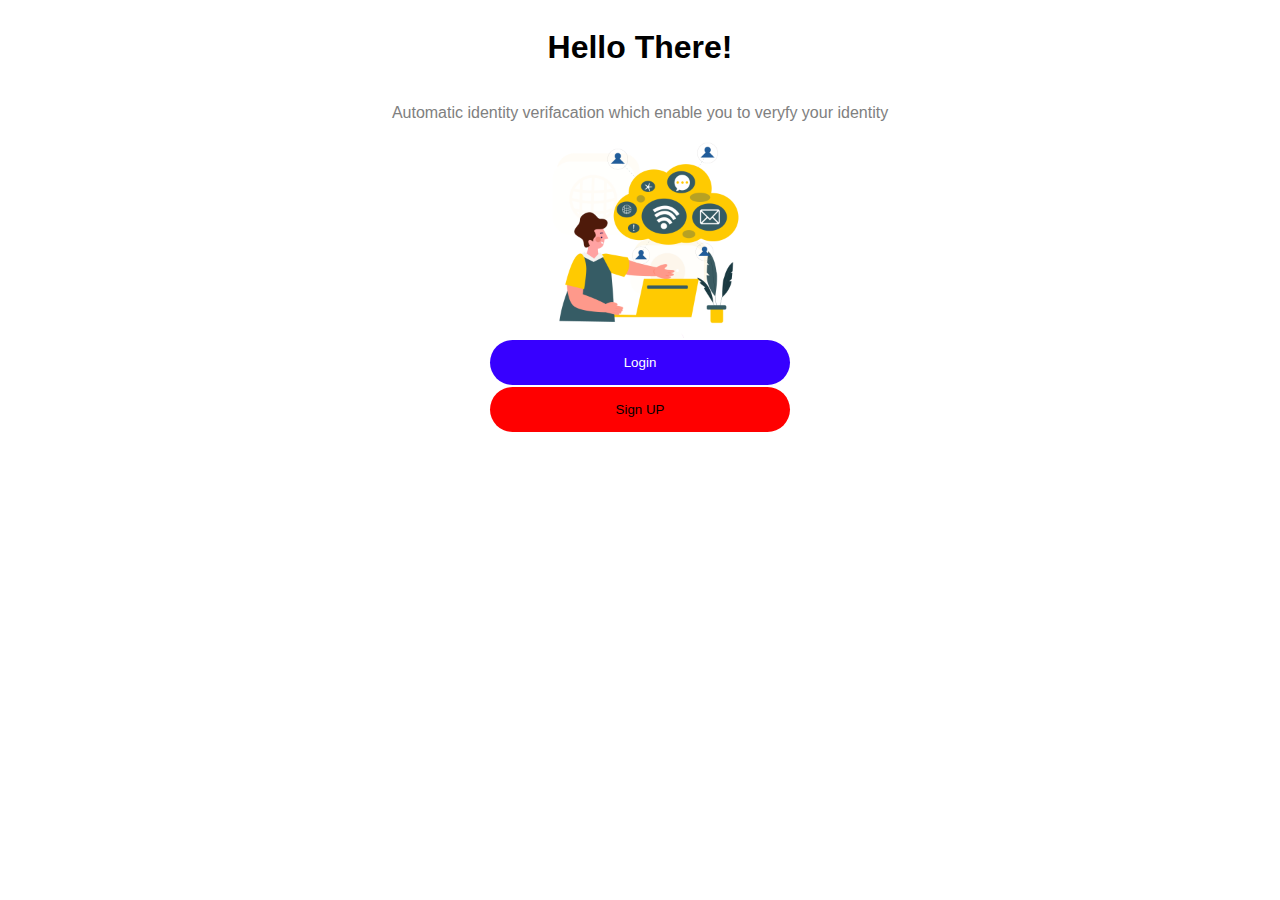
<file: index.html>
<!DOCTYPE html>
<html lang="en">
<head>
    <meta charset="UTF-8">
    <meta http-equiv="X-UA-Compatible" content="IE=edge">
    <meta name="viewport" content="width=device-width, initial-scale=1.0">
    <title>Main Page</title>
    <link rel="stylesheet" href="./style.css">
</head>
<body>
    <div class="container">

        <h1> Hello There!</h1>
        <p> Automatic identity verifacation which enable you to veryfy your identity</p>
        <img src="1.png">
        
        
        <div>
        <a href="index2.html"><button type="submit"; class="buttons button1">  Login</button></a>
        <br>
        <a href="index3.html"><button type="submit"; class="buttons button2"> Sign UP </button></a>
        
        </div>
        
            </div>
    
</body>
</html>
</file>
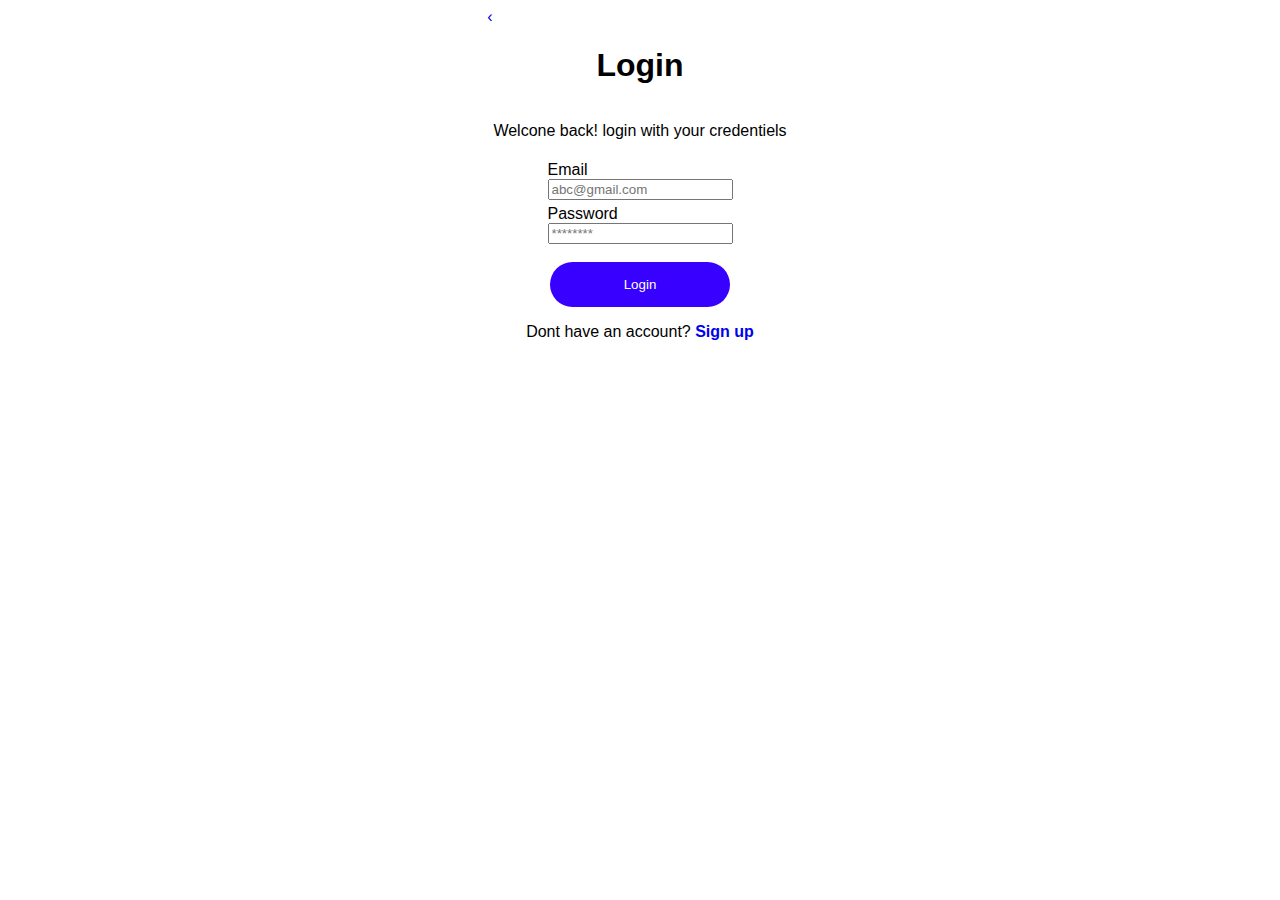
<file: index2.html>
<!DOCTYPE html>
<html lang="en">
<head>
    <meta charset="UTF-8">
    <meta http-equiv="X-UA-Compatible" content="IE=edge">
    <meta name="viewport" content="width=device-width, initial-scale=1.0">
    <title>Page 2</title>
    <link rel="stylesheet" href="./style2.css">
</head>
<body>

    <div class="container">
        <a href=index.html ; class="symbol"> &#8249;</a>
            <H1> Login</H1>
            <p> Welcone back! login with your credentiels</p>
    
            <form>
                <label> Email  </label><br>
                <input type="email" name="email"   placeholder="abc@gmail.com"; required>
            </form>
            <form>
                <label> Password </label> <br>
                <input type="password" name="password"  placeholder=******** required>
            </form>
            <br>
            
                <a class="button1" href="https://www.youtube.com/"> <button type="submit"> Login</button></a>
            
        
              <p>Dont have an account? <b><a  class="signup" href="index3.html"> Sign up</a></b></p>
        </div>
    
</body>
</html>
</file>
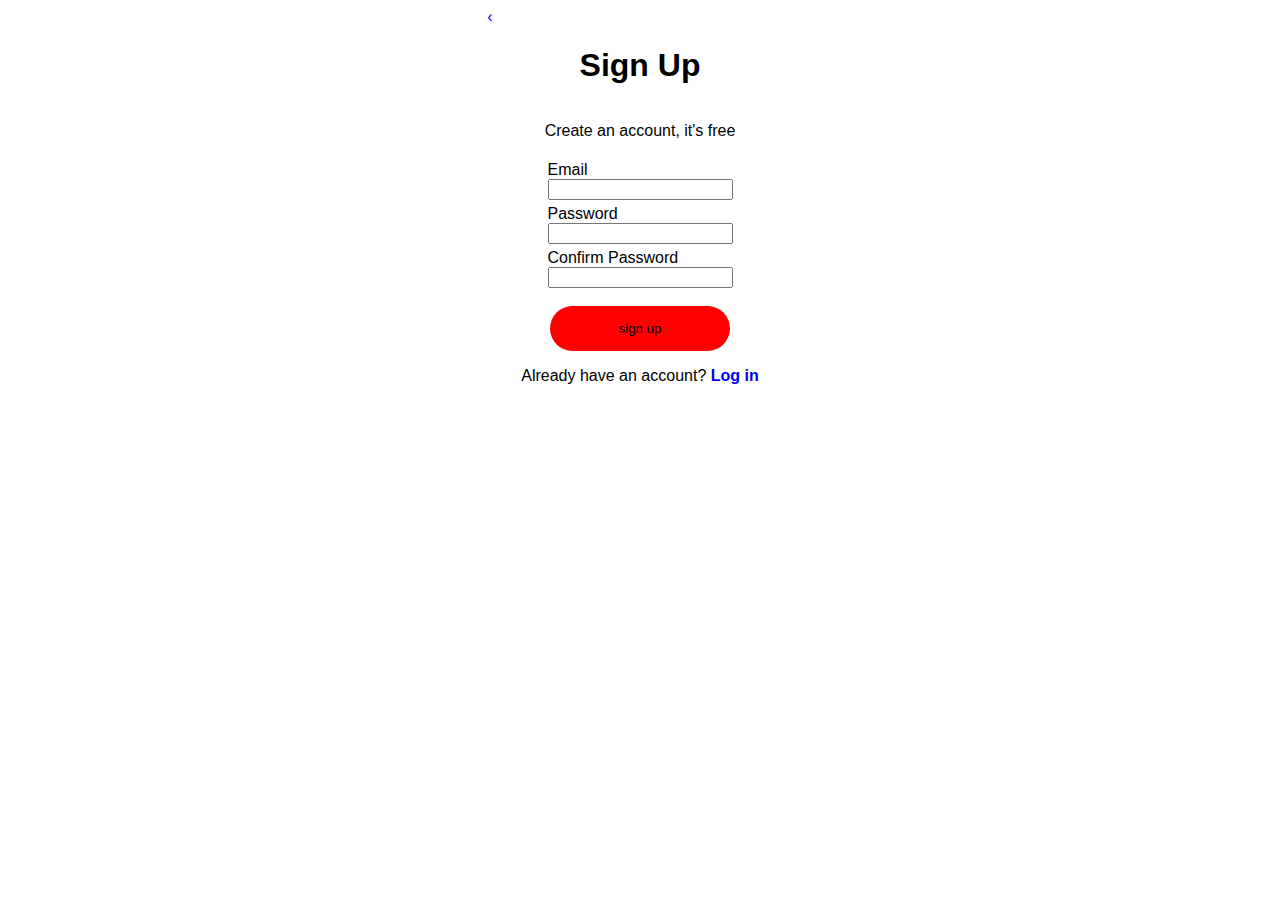
<file: index3.html>
<!DOCTYPE html>
<html lang="en">
<head>
    <meta charset="UTF-8">
    <meta http-equiv="X-UA-Compatible" content="IE=edge">
    <meta name="viewport" content="width=device-width, initial-scale=1.0">
    <title>Page 2</title>
    <link rel="stylesheet" href="./style3.css">
</head>
<body>

   
    <div class="container">
        <a href=index.html ; class="symbol"> &#8249;</a>
        <H1> Sign Up</H1>
        <p> Create an account, it's free</p>

      <form>
          <label> Email  </label><br>
          <input type="email" name="email"  required>
        </form>
        <form>
        <label> Password </label> <br>
        <input type="password" name="password" required>
        </form>
        <form>
        <label> Confirm Password </label> <br>
        <input type="password" name="password" required>
        </form>
        <br>
            <a href="https://www.google.com/"><button class="button1" type="submit"> sign up</button> </a>
        
    
          <p>Already have an account? <b><a href="index2.html"> Log in</a></b></p>
    </div>
    
    
</body>
</html>
</file>
<file: style.css>
.container { font-family:'Segoe UI', Tahoma, Geneva, Verdana, sans-serif;
        display: flex;
        flex-direction: column;
         align-items: center;}
    
     p { color:gray; }
    img {width: 200px;}
    a {text-decoration: none;}
    
     .buttons {  margin-top: 2px; border-radius:30px;
        border:0px;   width:300px; padding:15px; }
     
    .button1 {  background-color: rgb(55, 0, 255); color: #fefefe;}
    
    .button2 { color: rgb(0, 0, 0);  background-color: rgb(255, 0, 0); }
</file>
<file: style2.css>
.container { font-family:'Segoe UI', Tahoma, Geneva, Verdana, sans-serif; display: flex; flex-direction: column;
    align-items: center;
   margin-top: 5px;}

   form { margin-top: 5px;}
button { width:180px; padding:15px;
  background-color: rgb(55, 0, 255); 
  color: white;
  border:0px; border-radius:30px; }

a {text-decoration: none;}
  .symbol {position:relative;
  right: 150px;}
</file>
<file: style3.css>
.container { font-family:'Segoe UI', Tahoma, Geneva, Verdana, sans-serif; display: flex; flex-direction: column;
    align-items: center;
   margin-top: 5px;}
form { margin-top: 5px;}
button { width:180px;padding:15px; color: rgb(0, 0, 0); 
  background-color: rgb(255, 0, 0); 
  border:0px; border-radius:30px; }

  a {text-decoration: none;}

.symbol {position:relative;
  right: 150px;}
</file>
